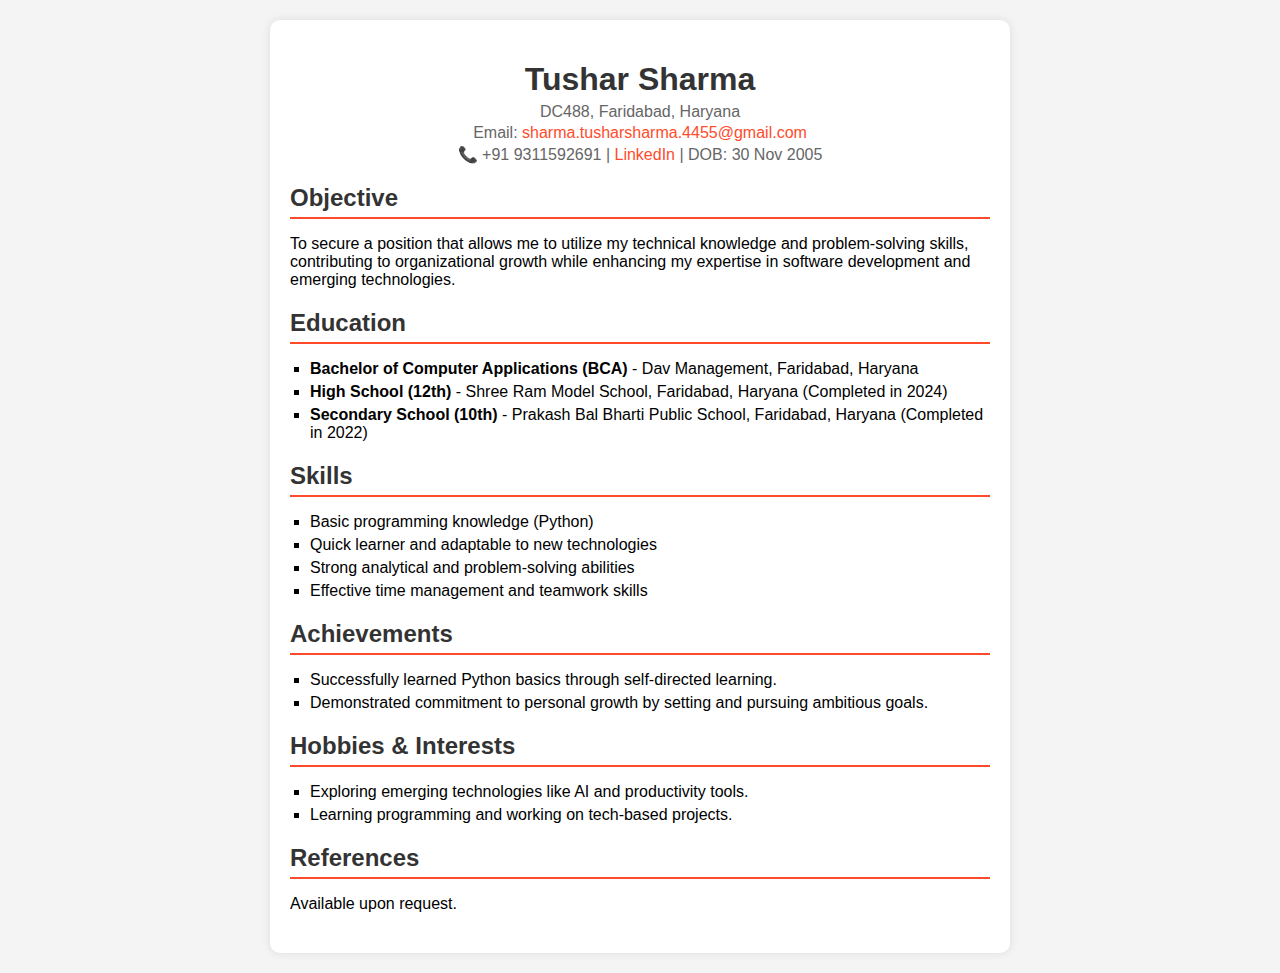
<file: resume.html>
<!DOCTYPE html>
<html lang="en">
<head>
    <meta charset="UTF-8">
    <meta name="viewport" content="width=device-width, initial-scale=1.0">
    <title>Tushar Sharma - Resume</title>
    <link rel="stylesheet" href="resume.css">
</head>
<body>

    <div class="resume-container">
        <header>
            <h1>Tushar Sharma</h1>
            <p>DC488, Faridabad, Haryana</p>
            <p>Email: <a href="mailto:sharma.tusharsharma.4455@gmail.com">sharma.tusharsharma.4455@gmail.com</a></p>
            <p>📞 +91 9311592691 | <a href="#">LinkedIn</a> | DOB: 30 Nov 2005</p>
        </header>

        <section>
            <h2>Objective</h2>
            <p>To secure a position that allows me to utilize my technical knowledge and problem-solving skills, contributing to organizational growth while enhancing my expertise in software development and emerging technologies.</p>
        </section>

        <section>
            <h2>Education</h2>
            <ul>
                <li><strong>Bachelor of Computer Applications (BCA)</strong> - Dav Management, Faridabad, Haryana</li>
                <li><strong>High School (12th)</strong> - Shree Ram Model School, Faridabad, Haryana (Completed in 2024)</li>
                <li><strong>Secondary School (10th)</strong> - Prakash Bal Bharti Public School, Faridabad, Haryana (Completed in 2022)</li>
            </ul>
        </section>

        <section>
            <h2>Skills</h2>
            <ul>
                <li>Basic programming knowledge (Python)</li>
                <li>Quick learner and adaptable to new technologies</li>
                <li>Strong analytical and problem-solving abilities</li>
                <li>Effective time management and teamwork skills</li>
            </ul>
        </section>

        <section>
            <h2>Achievements</h2>
            <ul>
                <li>Successfully learned Python basics through self-directed learning.</li>
                <li>Demonstrated commitment to personal growth by setting and pursuing ambitious goals.</li>
            </ul>
        </section>

        <section>
            <h2>Hobbies & Interests</h2>
            <ul>
                <li>Exploring emerging technologies like AI and productivity tools.</li>
                <li>Learning programming and working on tech-based projects.</li>
            </ul>
        </section>

        <section>
            <h2>References</h2>
            <p>Available upon request.</p>
        </section>
    </div>

</body>
</html>
</file>
<file: resume.css>
/* General Styles */
body {
    font-family: Arial, sans-serif;
    background-color: #f4f4f4;
    margin: 0;
    padding: 20px;
    text-align: center;
}

/* Resume Container */
.resume-container {
    background: white;
    max-width: 700px;
    margin: auto;
    padding: 20px;
    border-radius: 10px;
    box-shadow: 0px 0px 10px rgba(0, 0, 0, 0.1);
    text-align: left;
}

/* Header */
header {
    text-align: center;
    margin-bottom: 20px;
}

header h1 {
    color: #333;
    margin-bottom: 5px;
}

header p {
    color: #666;
    margin: 3px 0;
}

/* Sections */
section {
    margin-bottom: 20px;
}

h2 {
    color: #333;
    border-bottom: 2px solid #ff4b2b;
    padding-bottom: 5px;
    margin-bottom: 10px;
}

/* Lists */
ul {
    list-style-type: square;
    padding-left: 20px;
}

li {
    margin-bottom: 5px;
}

/* Links */
a {
    color: #ff4b2b;
    text-decoration: none;
}

a:hover {
    text-decoration: underline;
}
</file>
